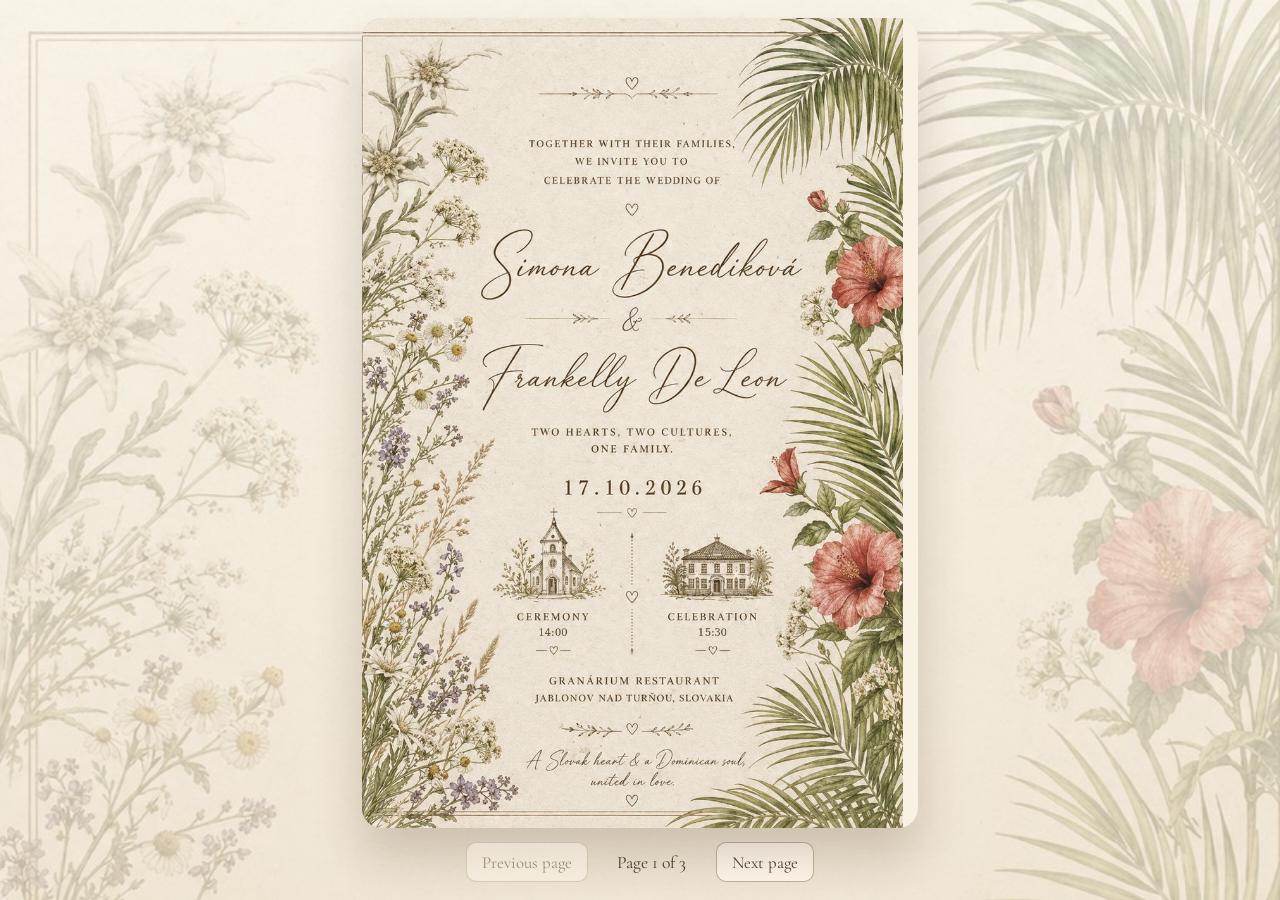
<file: index.html>
<!doctype html>
<html lang="en">
  <head>
    <meta charset="UTF-8" />
    <meta name="viewport" content="width=device-width, initial-scale=1.0" />
    <title>Simona & Frankelly | Wedding Invitation</title>
    <link rel="preconnect" href="https://fonts.googleapis.com" />
    <link rel="preconnect" href="https://fonts.gstatic.com" crossorigin />
    <link
      href="https://fonts.googleapis.com/css2?family=Cormorant+Garamond:wght@400;500;600;700&family=Great+Vibes&display=swap"
      rel="stylesheet"
    />
    <link rel="stylesheet" href="styles.css" />
  </head>
  <body>
    <main class="book-layout">
      <section class="book">
        <div class="book-track" id="book-track">
          <article class="book-page cover-page">
            <img class="cover-image" src="./assets/page1-main.png?v=20260806-2" alt="Wedding invitation cover" />
          </article>

          <article class="book-page invitation-page">
            <div class="details">
              <article>
                <h2>Date</h2>
                <p>17 October 2026</p>
              </article>
              <article>
                <h2>Ceremony</h2>
                <p>14:00</p>
              </article>
              <article>
                <h2>Celebration</h2>
                <p>15:30</p>
              </article>
              <article>
                <h2>Venue</h2>
                <p>
                  <a
                    class="venue-link"
                    href="https://www.google.com/maps/place//data=!4m2!3m1!1s0x473fa780d274a7af:0x8f6752d751218407?sa=X&ved=1t:8290&ictx=111"
                    target="_blank"
                    rel="noopener noreferrer"
                  >
                    Granárium Restaurant, Jablonov nad Turnou, Slovakia
                  </a>
                </p>
              </article>
            </div>

            <section class="menu-box">
              <h2>Menu</h2>
              <ul class="menu-details">
                <li>
                  <strong>Welcome</strong>: Crispy homemade cracklings fresh from the oven, Delicate 3-year-old
                  homemade apricot brandy served on dried apricots.
                </li>
                <li>
                  <strong>Soup</strong>: Traditional long-cooked chicken broth, homemade traditional pasta - čigy
                  (gágoríky), vegetables and meat from the soup, homemade stuffing.
                </li>
                <li>
                  <strong>Main course</strong>:
                  <span class="menu-option"><strong>Option 1</strong>: Juicy oven-roasted pork collar (also known as pork neck or coppa).</span>
                  <span class="menu-option"><strong>Option 2</strong>: Turkey thigh boneless with crispy skin, traditional potato puree with roasted onions, seasonal salad.</span>
                </li>
                <li>
                  <strong>Buffet "Swedish" tables</strong>: Crispy Bavarian pork knee baked in the oven, Traditional
                  stuffed cabbage, crispy oven-roasted pork belly, stuffed mushrooms, chicken perkelt, 2 types of
                  cutlets, Potato salad, roasted potatoes, grilled vegetables.
                </li>
              </ul>
            </section>

            <section class="accommodation-box gifting-box">
              <h2>Gifting</h2>
              <p>
                Your love, laughter, and company on our special day are all we truly need. As we live abroad,
                transporting flowers and traditional gifts would be difficult. Should you wish to honor us with a
                gift, we would be truly grateful for a contribution towards our future together.
              </p>
            </section>

            <section class="accommodation-box">
              <h2>Accommodation option</h2>
              <p>
                If you would like to stay overnight near the venue, you can check booking options here:
                <a
                  class="venue-link"
                  href="https://www.booking.com/hotel/sk/granarium.en-gb.html?aid=1288294&amp;label=[base64]&amp;sid=f7a717f416b6ef224981863a08c27c17&amp;all_sr_blocks=215159801_96951746_2_34_0&amp;checkin=2026-07-19&amp;checkout=2026-07-20&amp;dest_id=2151598&amp;dest_type=hotel&amp;dist=0&amp;group_adults=2&amp;group_children=0&amp;hapos=1&amp;highlighted_blocks=215159801_96951746_2_34_0&amp;hpos=1&amp;matching_block_id=215159801_96951746_2_34_0&amp;no_rooms=1&amp;req_adults=2&amp;req_children=0&amp;room1=A%2CA&amp;sb_price_type=total&amp;sr_order=popularity&amp;sr_pri_blocks=215159801_96951746_2_34_0__4631&amp;srepoch=1784383670&amp;srpvid=659963562c861167&amp;type=total&amp;ucfs=1&amp;"
                  target="_blank"
                  rel="noopener noreferrer"
                >
                  Book accommodation at Granárium
                </a>
              </p>
              <ul class="accommodation-details">
                <li>
                  Accommodation is available at the venue and can be arranged together with our group booking for
                  convenience. Please note that the stay is at your own expense. If you are interested, kindly share
                  your room details with us (for example: 2 adults, 2 children) so we can coordinate directly with the
                  venue. Please do not proceed with booking on your own.
                </li>
                <li>
                  If you need a crib for an infant, please bring your own crib, pillow, and crib duvet. Nothing else
                  will be needed for the rest of the room, this is only specifically for the infants.
                </li>
                <li>Please contact us directly so we can finalize the arrangements for you.</li>
              </ul>
            </section>
          </article>

          <article class="book-page rsvp-page">
            <h2>RSVP</h2>
            <p class="deadline">Please reply by September 17, 2026</p>

            <form id="rsvp-form" novalidate>
              <label>
                Your full name
                <input type="text" name="inviteeName" required />
              </label>

              <label>
                Email address (for wedding updates)
                <input type="email" name="inviteeEmail" required />
              </label>

              <fieldset>
                <legend>Will you attend?</legend>
                <label class="inline"><input type="radio" name="attendance" value="yes" required /> Yes</label>
                <label class="inline"><input type="radio" name="attendance" value="no" /> No</label>
              </fieldset>

              <section class="companions">
                <div class="companions-header">
                  <h3>Accompanying guests</h3>
                  <button type="button" id="add-guest">+ Add guest</button>
                </div>
                <p class="hint">Add the names of people coming with you.</p>
                <div id="guest-list"></div>
              </section>

              <label>
                Food or drink preferences
                <textarea
                  name="preferences"
                  rows="4"
                  placeholder="Example: Vegetarian meal, no peanuts, non-alcoholic drinks."
                ></textarea>
              </label>

              <button type="submit" class="submit">Send RSVP</button>
              <p id="form-message" role="status" aria-live="polite"></p>
            </form>
          </article>
        </div>
      </section>

      <nav class="book-controls" aria-label="Invitation pages">
        <button type="button" id="prev-page" class="page-button">Previous page</button>
        <p id="page-status" class="page-status">Page 1 of 3</p>
        <button type="button" id="next-page" class="page-button">Next page</button>
      </nav>
    </main>

    <script src="script.js"></script>
  </body>
</html>
</file>
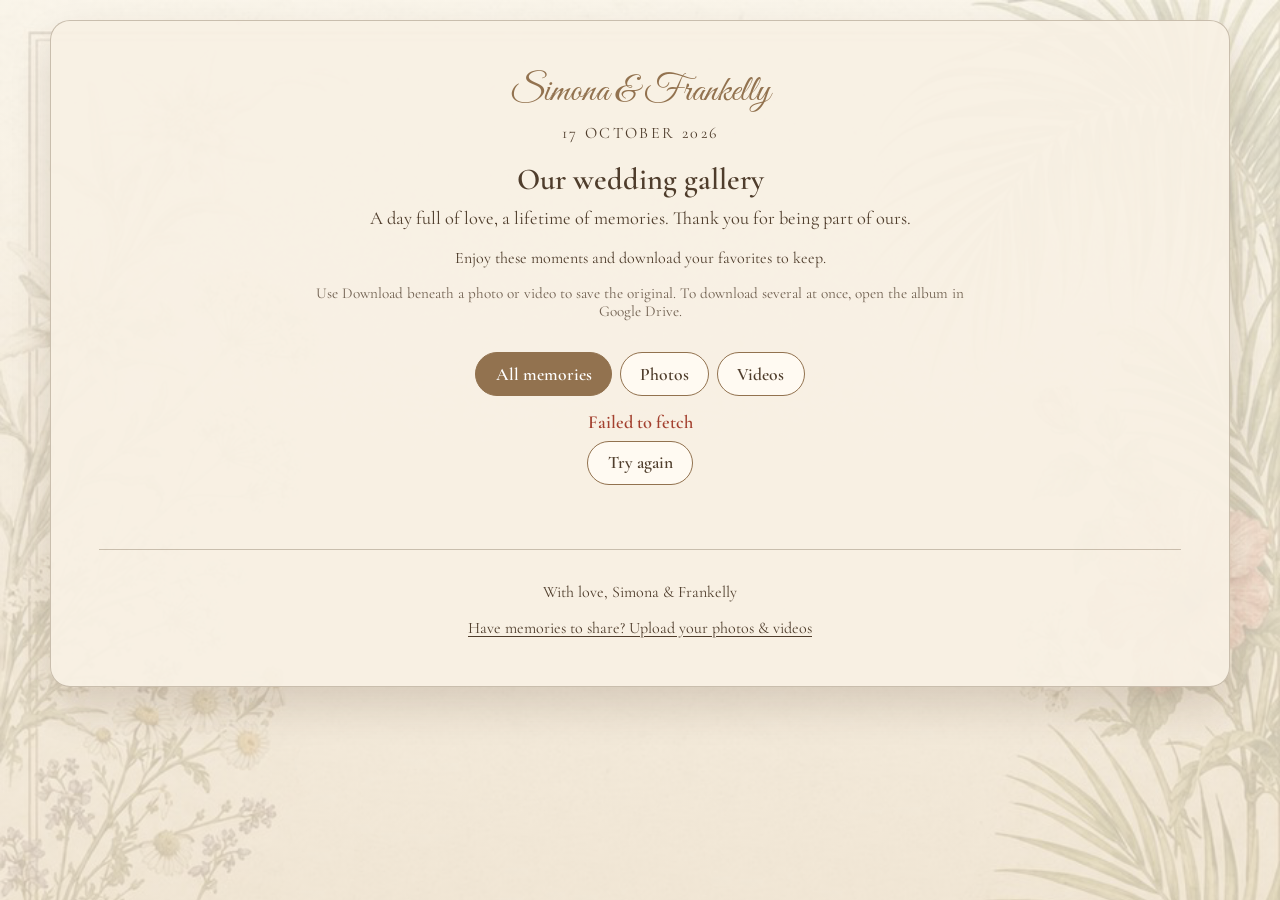
<file: gallery.html>
<!doctype html>
<html lang="en">
  <head>
    <meta charset="UTF-8" />
    <meta name="viewport" content="width=device-width, initial-scale=1.0" />
    <meta name="robots" content="noindex, nofollow" />
    <meta name="referrer" content="no-referrer" />
    <meta name="description" content="Relive Simona and Frankelly's wedding. Enjoy and download our favorite photos and videos." />
    <title>Simona &amp; Frankelly | Our wedding gallery</title>
    <link rel="preconnect" href="https://fonts.googleapis.com" />
    <link rel="preconnect" href="https://fonts.gstatic.com" crossorigin />
    <link href="https://fonts.googleapis.com/css2?family=Cormorant+Garamond:wght@400;500;600;700&amp;family=Great+Vibes&amp;display=swap" rel="stylesheet" />
    <link rel="stylesheet" href="photos.css" />
    <link rel="stylesheet" href="gallery.css" />
    <script src="gallery-config.js" defer></script>
    <script src="gallery.js" defer></script>
  </head>
  <body>
    <main class="card gallery">
      <header>
        <p class="script-title">Simona &amp; Frankelly</p>
        <p class="wedding-date">17 October 2026</p>
        <h1>Our wedding gallery</h1>
        <p class="intro">A day full of love, a lifetime of memories. Thank you for being part of ours.</p>
        <p>Enjoy these moments and download your favorites to keep.</p>
        <a id="folder-link" class="button-link" target="_blank" rel="noopener noreferrer" hidden>Open album in Google Drive</a>
        <p class="hint">Use Download beneath a photo or video to save the original. To download several at once, open the album in Google Drive.</p>
      </header>

      <div class="filters" role="group" aria-label="Filter gallery">
        <button type="button" data-filter="all" aria-pressed="true">All memories</button>
        <button type="button" data-filter="photos" aria-pressed="false">Photos</button>
        <button type="button" data-filter="videos" aria-pressed="false">Videos</button>
      </div>
      <p id="gallery-status" class="status" role="status" aria-live="polite">Loading our memories...</p>
      <button id="retry-button" type="button" hidden>Try again</button>
      <section id="gallery-grid" class="gallery-grid" aria-label="Wedding photos and videos" aria-busy="true"></section>
      <button id="load-more" class="button-link" type="button" hidden>Load more</button>
      <noscript><p>Please enable JavaScript to browse the wedding gallery.</p></noscript>
      <footer><p>With love, Simona &amp; Frankelly</p><a href="photos.html">Have memories to share? Upload your photos &amp; videos</a></footer>
    </main>

    <dialog id="preview-dialog" aria-labelledby="preview-title">
      <div class="preview-heading">
        <h2 id="preview-title"></h2>
        <button id="close-preview" type="button" aria-label="Close preview">Close</button>
      </div>
      <iframe id="preview-frame" title="Wedding media preview" allow="fullscreen" allowfullscreen></iframe>
      <p class="hint">If this format cannot be previewed, open it in Google Drive or download the original.</p>
      <div class="preview-actions">
        <a id="preview-download" class="button-link" target="_blank" rel="noopener noreferrer">Download original</a>
        <a id="preview-open" target="_blank" rel="noopener noreferrer">Open in Google Drive</a>
      </div>
    </dialog>
  </body>
</html>
</file>
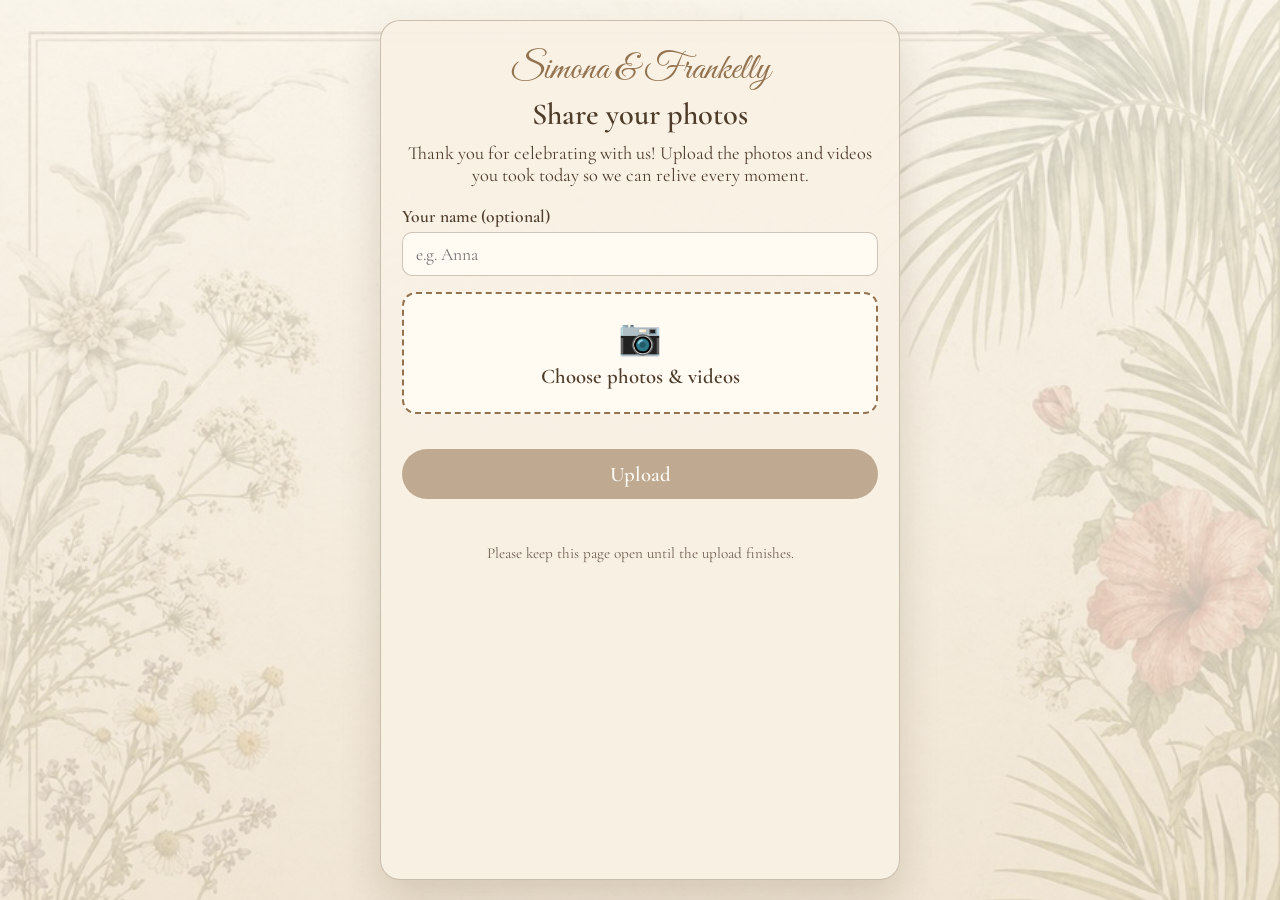
<file: photos.html>
<!doctype html>
<html lang="en">
  <head>
    <meta charset="UTF-8" />
    <meta name="viewport" content="width=device-width, initial-scale=1.0" />
    <title>Simona & Frankelly | Share your photos</title>
    <link rel="preconnect" href="https://fonts.googleapis.com" />
    <link rel="preconnect" href="https://fonts.gstatic.com" crossorigin />
    <link
      href="https://fonts.googleapis.com/css2?family=Cormorant+Garamond:wght@400;500;600;700&family=Great+Vibes&display=swap"
      rel="stylesheet"
    />
    <link rel="stylesheet" href="photos.css" />
  </head>
  <body>
    <main class="card">
      <p class="script-title">Simona &amp; Frankelly</p>
      <h1>Share your photos</h1>
      <p class="intro">
        Thank you for celebrating with us! Upload the photos and videos you took today so we can relive every moment.
      </p>

      <label class="field">
        Your name (optional)
        <input type="text" id="guest-name" maxlength="40" autocomplete="name" placeholder="e.g. Anna" />
      </label>

      <label class="picker" for="file-input">
        <span class="picker-icon" aria-hidden="true">📷</span>
        <span>Choose photos &amp; videos</span>
      </label>
      <input type="file" id="file-input" accept="image/*,video/*" multiple hidden />

      <ul id="file-list" class="file-list" aria-live="polite"></ul>

      <button type="button" id="upload-button" class="upload-button" disabled>Upload</button>
      <p id="status" class="status" role="status" aria-live="polite"></p>
      <p class="hint">Please keep this page open until the upload finishes.</p>
    </main>

    <script src="photos.js"></script>
  </body>
</html>
</file>
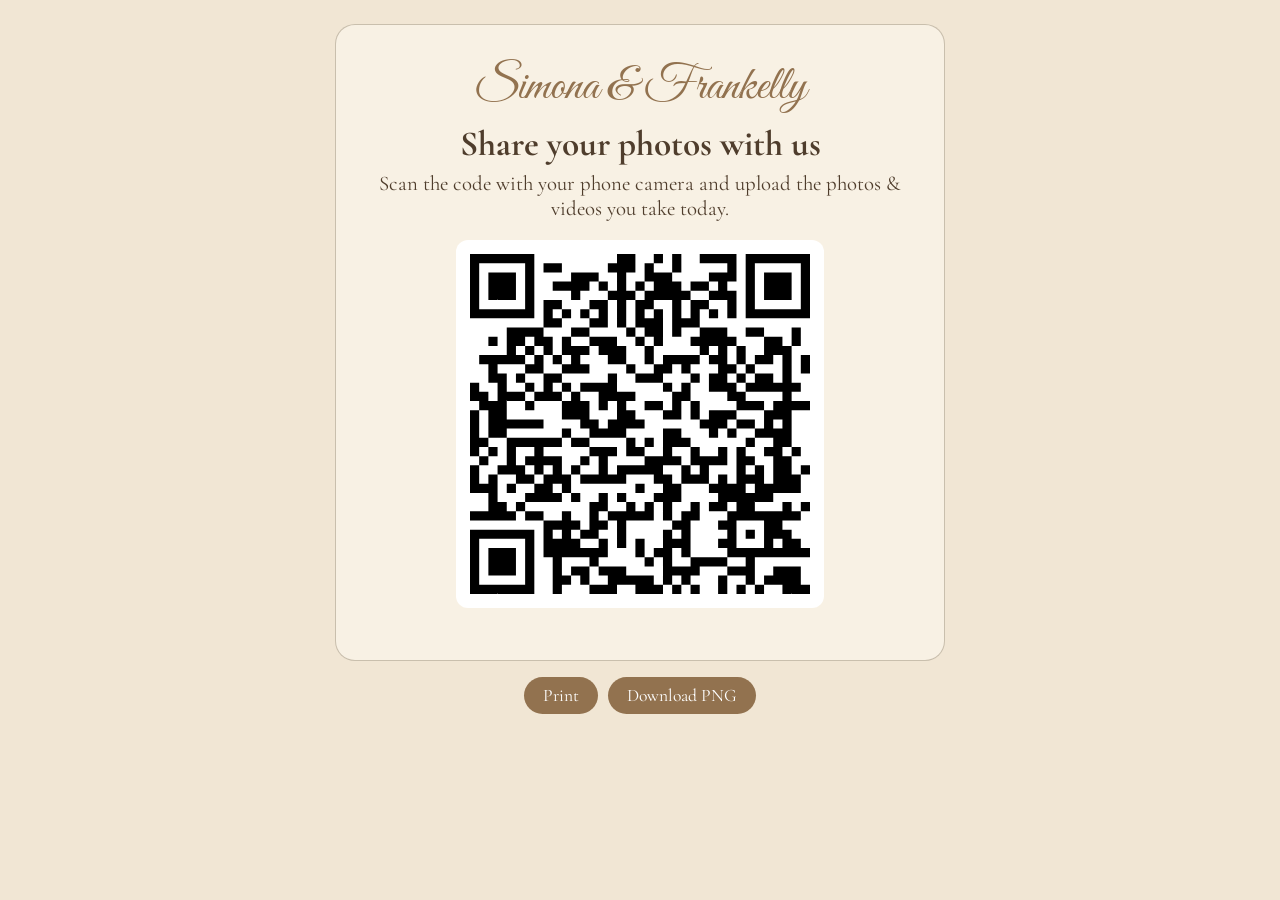
<file: qr.html>
<!doctype html>
<html lang="en">
  <head>
    <meta charset="UTF-8" />
    <meta name="viewport" content="width=device-width, initial-scale=1.0" />
    <title>Simona & Frankelly | Photo QR code</title>
    <link rel="preconnect" href="https://fonts.googleapis.com" />
    <link rel="preconnect" href="https://fonts.gstatic.com" crossorigin />
    <link
      href="https://fonts.googleapis.com/css2?family=Cormorant+Garamond:wght@400;500;600;700&family=Great+Vibes&display=swap"
      rel="stylesheet"
    />
    <style>
      body {
        margin: 0;
        font-family: "Cormorant Garamond", serif;
        color: #4f3d2c;
        background: #f1e6d4;
        display: grid;
        justify-items: center;
        gap: 1rem;
        padding: 1.5rem;
      }
      .sign {
        width: 100%;
        max-width: 560px;
        background: #f8f1e4;
        border: 1px solid rgba(95, 75, 49, 0.3);
        border-radius: 20px;
        padding: 2rem 1.5rem;
        text-align: center;
      }
      .script-title {
        font-family: "Great Vibes", cursive;
        font-size: 3rem;
        color: #92724f;
        margin: 0;
      }
      h1 {
        font-size: 2.2rem;
        margin: 0.3rem 0;
      }
      p {
        font-size: 1.3rem;
        margin: 0.4rem 0;
      }
      #qr {
        margin: 1.2rem auto;
        width: min(80vw, 340px);
        aspect-ratio: 1;
        background: #fff;
        padding: 14px;
        border-radius: 12px;
      }
      #qr svg {
        width: 100%;
        height: 100%;
        display: block;
      }
      .controls {
        display: flex;
        gap: 0.6rem;
        flex-wrap: wrap;
        justify-content: center;
      }
      .controls button {
        font: inherit;
        font-size: 1.1rem;
        padding: 0.5rem 1.2rem;
        border-radius: 999px;
        border: 0;
        background: #92724f;
        color: #fff;
        cursor: pointer;
      }
      @media print {
        body {
          background: #fff;
        }
        .controls {
          display: none;
        }
        .sign {
          border: 0;
        }
      }
    </style>
  </head>
  <body>
    <section class="sign">
      <p class="script-title">Simona &amp; Frankelly</p>
      <h1>Share your photos with us</h1>
      <p>Scan the code with your phone camera and upload the photos &amp; videos you take today.</p>
      <div id="qr" role="img" aria-label="QR code to the photo upload page"></div>
    </section>

    <div class="controls">
      <button type="button" id="print">Print</button>
      <button type="button" id="download">Download PNG</button>
    </div>

    <script src="assets/vendor/qrcode.js"></script>
    <script>
      // Defaults to photos.html next to this page; override with ?url=https://...
      const target =
        new URLSearchParams(location.search).get("url") || new URL("photos.html", location.href).href;

      const qr = qrcode(0, "H");
      qr.addData(target);
      qr.make();

      document.querySelector("#qr").innerHTML = qr.createSvgTag({ cellSize: 8, margin: 0, scalable: true });
      document.querySelector("#print").addEventListener("click", () => window.print());

      document.querySelector("#download").addEventListener("click", () => {
        const modules = qr.getModuleCount();
        const scale = 24;
        const margin = 4 * scale;
        const canvas = document.createElement("canvas");
        canvas.width = canvas.height = modules * scale + margin * 2;
        const ctx = canvas.getContext("2d");
        ctx.fillStyle = "#fff";
        ctx.fillRect(0, 0, canvas.width, canvas.height);
        ctx.fillStyle = "#000";
        for (let row = 0; row < modules; row += 1) {
          for (let col = 0; col < modules; col += 1) {
            if (qr.isDark(row, col)) {
              ctx.fillRect(margin + col * scale, margin + row * scale, scale, scale);
            }
          }
        }
        const link = document.createElement("a");
        link.download = "wedding-photos-qr.png";
        link.href = canvas.toDataURL("image/png");
        link.click();
      });
    </script>
  </body>
</html>
</file>
<file: styles.css>
:root {
  --ink: #4f3d2c;
  --paper: #f8f1e4;
  --accent: #92724f;
  --border: rgba(95, 75, 49, 0.3);
}

* {
  box-sizing: border-box;
}

body {
  margin: 0;
  font-family: "Cormorant Garamond", serif;
  color: var(--ink);
  background:
    linear-gradient(rgba(252, 248, 238, 0.72), rgba(241, 230, 212, 0.72)),
    url("./assets/site-background-enhanced.png"),
    radial-gradient(circle at 10% 20%, #fcf8ee 0%, #f1e6d4 42%, #ead8c0 100%);
  background-size: cover, cover, auto;
  background-position: center top, center top, center;
  background-repeat: no-repeat, no-repeat, no-repeat;
  background-attachment: fixed, fixed, fixed;
  overflow-x: hidden;
  position: relative;
}

.book-layout {
  min-height: 100vh;
  width: 100%;
  margin: 0;
  padding: 1rem clamp(0.5rem, 2vw, 2rem);
  display: grid;
  gap: 0.9rem;
  align-content: center;
}

.book {
  position: relative;
  overflow: hidden;
  border-radius: 20px;
  width: min(96vw, calc(90vh * 1054 / 1536));
  max-width: 1100px;
  aspect-ratio: 1054 / 1536;
  height: auto;
  margin: 0 auto;
  box-shadow:
    0 28px 48px rgba(60, 36, 13, 0.2),
    inset 0 0 0 1px rgba(95, 75, 49, 0.2);
}

.book-track {
  display: flex;
  height: 100%;
  transition: transform 500ms ease;
  will-change: transform;
}

.book-page {
  flex: 0 0 100%;
  min-height: 100%;
  height: 100%;
  padding: clamp(1.3rem, 3vw, 2.5rem);
  position: relative;
  overflow-y: auto;
  overflow-x: hidden;
  -webkit-overflow-scrolling: touch;
  scrollbar-gutter: stable;
  border: 1px solid var(--border);
}

.cover-page {
  padding: 0;
  border: 0;
  background: var(--paper);
  display: flex;
  align-items: center;
  justify-content: center;
  overflow: hidden;
}

.cover-image {
  display: block;
  width: 100%;
  height: 100%;
  object-fit: cover;
  object-position: center;
  background: transparent;
  image-rendering: auto;
}

.invitation-page::before,
.invitation-page::after,
.rsvp-page::before,
.rsvp-page::after {
  content: "";
  position: absolute;
  top: 0;
  right: 0;
  bottom: 0;
  left: 0;
  background-size: cover;
  background-position: center;
  z-index: 0;
}

.invitation-page {
  background:
    radial-gradient(circle at 20% 20%, rgba(255, 248, 234, 0.95), rgba(246, 232, 208, 0.9)),
    var(--paper);
  padding-bottom: clamp(2.4rem, 4vh, 3.5rem);
}

.invitation-page::before {
  background-image: url("./assets/invitation-theme.jpg");
  background-size: 68%;
  background-position: left center;
  opacity: 0.15;
  filter: saturate(0.92);
}

.invitation-page::after {
  background-image: url("./assets/rsvp-theme.jpg");
  background-size: 68%;
  background-position: right center;
  opacity: 0.14;
  filter: saturate(0.92);
}

.rsvp-page {
  background:
    radial-gradient(circle at 18% 20%, rgba(255, 248, 234, 0.95), rgba(246, 232, 208, 0.9)),
    var(--paper);
}

.rsvp-page::before {
  background-image: url("./assets/invitation-theme.jpg");
  background-size: 70%;
  background-position: left top;
  opacity: 0.16;
  filter: saturate(0.9);
}

.rsvp-page::after {
  background-image: url("./assets/rsvp-theme.jpg");
  background-size: 72%;
  background-position: right bottom;
  opacity: 0.14;
  filter: saturate(0.9);
}

.book-page > * {
  position: relative;
  z-index: 1;
}

.intro,
.headline,
.deadline,
.hint {
  text-align: center;
  letter-spacing: 0.04em;
}

.intro,
.deadline,
.hint {
  font-size: clamp(1.05rem, 1.8vw, 1.3rem);
}

.names {
  font-family: "Great Vibes", cursive;
  font-size: clamp(2.5rem, 5.2vw, 4.8rem);
  text-align: center;
  margin: 1rem 0 0.5rem;
  line-height: 1.05;
  font-weight: 400;
}

.names span {
  display: block;
  font-size: 0.8em;
  margin: 0.25rem 0;
}

.headline {
  font-size: clamp(1.3rem, 2.2vw, 1.7rem);
}

.details {
  margin-top: 1.6rem;
  display: grid;
  gap: 1rem;
  grid-template-columns: repeat(2, minmax(0, 1fr));
}

.details article {
  border: 1px solid rgba(95, 75, 49, 0.25);
  border-radius: 12px;
  padding: 0.75rem;
  text-align: center;
  background: rgba(255, 250, 240, 0.86);
}

.details h2 {
  margin: 0;
  font-size: 1.2rem;
  letter-spacing: 0.07em;
  text-transform: uppercase;
}

.details p {
  margin: 0.35rem 0 0;
  font-size: 1.2rem;
}

.accommodation-box {
  margin-top: 1rem;
  border: 1px solid rgba(95, 75, 49, 0.25);
  border-radius: 12px;
  background: rgba(255, 250, 240, 0.86);
  padding: 0.85rem 1rem;
}

.menu-box {
  margin-top: 1rem;
  border: 1px solid rgba(95, 75, 49, 0.25);
  border-radius: 12px;
  background: rgba(255, 250, 240, 0.86);
  padding: 0.85rem 1rem;
}

.menu-box h2,
.accommodation-box h2 {
  margin: 0;
  font-size: 1.2rem;
  letter-spacing: 0.07em;
  text-transform: uppercase;
}

.menu-details {
  margin: 0.55rem 0 0;
  padding-left: 1.35rem;
}

.menu-details li {
  margin-top: 0.45rem;
  font-size: 1.15rem;
}

.menu-option {
  display: block;
  margin-top: 0.35rem;
}

.accommodation-box p {
  margin: 0.45rem 0 0;
  font-size: 1.15rem;
}

.accommodation-details {
  margin: 0.55rem 0 0;
  padding-left: 1.35rem;
}

.accommodation-details li {
  margin-top: 0.45rem;
  font-size: 1.15rem;
}

.venue-link {
  color: var(--ink);
  text-underline-offset: 0.2rem;
  text-decoration-thickness: 1px;
}

.venue-link:hover {
  color: #705333;
}

.rsvp-page h2 {
  text-align: center;
  font-size: 2.3rem;
  margin: 0.1rem 0 0;
  letter-spacing: 0.1em;
}

form {
  display: grid;
  gap: 0.9rem;
  margin-top: 0.8rem;
  background: rgba(255, 252, 246, 0.72);
  padding: 1rem;
  border: 1px solid rgba(95, 75, 49, 0.24);
  border-radius: 14px;
  backdrop-filter: blur(0.6px);
}

label,
legend,
h3 {
  font-size: 1.2rem;
  font-weight: 600;
}

input,
textarea {
  width: 100%;
  margin-top: 0.35rem;
  font-family: inherit;
  font-size: 1.1rem;
  padding: 0.6rem 0.7rem;
  border-radius: 10px;
  border: 1px solid rgba(95, 75, 49, 0.45);
  background: rgba(255, 255, 255, 0.85);
}

fieldset {
  border: 1px solid rgba(95, 75, 49, 0.3);
  border-radius: 10px;
  padding: 0.65rem 0.8rem 0.8rem;
}

.inline {
  display: flex;
  align-items: center;
  gap: 0.55rem;
  margin-top: 0.35rem;
  font-weight: 500;
}

.inline input {
  width: auto;
  margin: 0;
}

.companions-header {
  display: flex;
  justify-content: space-between;
  align-items: center;
}

#add-guest {
  border: 1px solid rgba(95, 75, 49, 0.4);
  background: rgba(255, 252, 246, 0.95);
  color: var(--ink);
  border-radius: 10px;
  padding: 0.45rem 0.75rem;
  font-family: inherit;
  font-size: 1rem;
  cursor: pointer;
}

.guest-row {
  display: grid;
  grid-template-columns: 1fr auto;
  gap: 0.5rem;
  margin-bottom: 0.55rem;
}

.remove-guest {
  border: 1px solid rgba(95, 75, 49, 0.35);
  border-radius: 10px;
  background: #fdf8ef;
  color: var(--ink);
  padding: 0.3rem 0.7rem;
  cursor: pointer;
}

.submit {
  margin-top: 0.3rem;
  border: 0;
  border-radius: 10px;
  padding: 0.8rem 1rem;
  background: linear-gradient(120deg, #8e6f4c, #a8885f);
  color: #fff;
  font-family: inherit;
  font-size: 1.2rem;
  font-weight: 600;
  cursor: pointer;
}

.submit:disabled {
  opacity: 0.75;
  cursor: wait;
}

#form-message {
  margin: 0.2rem 0 0;
  min-height: 1.25rem;
  font-size: 1.1rem;
  text-align: center;
}

.book-controls {
  display: flex;
  align-items: center;
  justify-content: center;
  gap: 0.8rem;
}

.page-button {
  border: 1px solid rgba(95, 75, 49, 0.4);
  background: rgba(255, 248, 236, 0.95);
  color: var(--ink);
  border-radius: 10px;
  padding: 0.55rem 0.95rem;
  font-family: inherit;
  font-size: 1.05rem;
  cursor: pointer;
}

.page-button:disabled {
  opacity: 0.5;
  cursor: not-allowed;
}

.page-status {
  margin: 0;
  min-width: 6.4rem;
  text-align: center;
  font-size: 1.1rem;
}

@media (max-width: 800px) {
  .book-page {
    min-height: 100%;
    height: 100%;
  }

  .details {
    grid-template-columns: 1fr;
  }

  .book {
    width: 100%;
    max-width: none;
    aspect-ratio: 1054 / 1536;
  }

  .book-controls {
    flex-wrap: wrap;
  }
}
</file>
<file: photos.css>
:root {
  --ink: #4f3d2c;
  --paper: #f8f1e4;
  --accent: #92724f;
  --border: rgba(95, 75, 49, 0.3);
  --ok: #4f7a45;
  --error: #a3402f;
}

* {
  box-sizing: border-box;
}

body {
  margin: 0;
  min-height: 100vh;
  font-family: "Cormorant Garamond", serif;
  color: var(--ink);
  background:
    linear-gradient(rgba(252, 248, 238, 0.78), rgba(241, 230, 212, 0.78)),
    url("./assets/site-background-enhanced.png") center top / cover no-repeat fixed,
    #f1e6d4;
  display: flex;
  justify-content: center;
  padding: 1.25rem 0.9rem;
}

.card {
  width: 100%;
  max-width: 520px;
  background: rgba(248, 241, 228, 0.94);
  border: 1px solid var(--border);
  border-radius: 20px;
  padding: 1.6rem 1.3rem;
  box-shadow: 0 20px 40px rgba(60, 36, 13, 0.15);
  text-align: center;
}

.script-title {
  font-family: "Great Vibes", cursive;
  font-size: 2.3rem;
  margin: 0;
  color: var(--accent);
}

h1 {
  margin: 0.2rem 0 0.6rem;
  font-size: 1.9rem;
  font-weight: 600;
}

.intro {
  font-size: 1.15rem;
  margin: 0 0 1.2rem;
}

.field {
  display: grid;
  gap: 0.35rem;
  text-align: left;
  font-size: 1.1rem;
  font-weight: 600;
  margin-bottom: 1rem;
}

.field input {
  font: inherit;
  font-weight: 400;
  padding: 0.65rem 0.8rem;
  border-radius: 10px;
  border: 1px solid var(--border);
  background: #fffaf2;
  color: var(--ink);
}

.picker {
  display: flex;
  flex-direction: column;
  align-items: center;
  gap: 0.3rem;
  padding: 1.4rem 1rem;
  border: 2px dashed var(--accent);
  border-radius: 14px;
  font-size: 1.3rem;
  font-weight: 600;
  cursor: pointer;
  background: #fffaf2;
}

.picker-icon {
  font-size: 2.2rem;
}

.file-list {
  list-style: none;
  margin: 1rem 0 0;
  padding: 0;
  display: grid;
  gap: 0.5rem;
  text-align: left;
}

.file-item {
  display: grid;
  grid-template-columns: 1fr auto;
  gap: 0.2rem 0.6rem;
  align-items: center;
  font-size: 1rem;
  padding: 0.5rem 0.7rem;
  border: 1px solid var(--border);
  border-radius: 10px;
  background: #fffaf2;
}

.file-name {
  overflow: hidden;
  text-overflow: ellipsis;
  white-space: nowrap;
}

.file-state {
  font-weight: 600;
  font-size: 0.95rem;
}

.file-item.done .file-state {
  color: var(--ok);
}

.file-item.failed .file-state {
  color: var(--error);
}

.progress {
  grid-column: 1 / -1;
  height: 6px;
  border-radius: 3px;
  background: rgba(146, 114, 79, 0.2);
  overflow: hidden;
}

.progress-bar {
  height: 100%;
  width: 0;
  background: var(--accent);
  transition: width 200ms ease;
}

.file-item.done .progress-bar {
  background: var(--ok);
}

.file-item.failed .progress-bar {
  background: var(--error);
}

.upload-button {
  margin-top: 1.2rem;
  width: 100%;
  font: inherit;
  font-size: 1.3rem;
  font-weight: 600;
  padding: 0.8rem;
  border: 0;
  border-radius: 999px;
  background: var(--accent);
  color: #fff;
  cursor: pointer;
}

.upload-button:disabled {
  opacity: 0.55;
  cursor: not-allowed;
}

.status {
  min-height: 1.4em;
  font-size: 1.15rem;
  font-weight: 600;
  margin: 0.9rem 0 0.3rem;
}

.hint {
  font-size: 0.95rem;
  opacity: 0.8;
  margin: 0;
}
</file>
<file: gallery.css>
.gallery {
  max-width: 1180px;
  align-self: flex-start;
  padding: clamp(1.2rem, 4vw, 3rem);
}

.gallery header {
  max-width: 650px;
  margin: 0 auto;
}

.wedding-date {
  margin: 0.5rem 0 1.1rem;
  letter-spacing: 0.15em;
  text-transform: uppercase;
}

a {
  color: var(--ink);
  text-underline-offset: 0.2em;
}

button,
.button-link {
  display: inline-block;
  font: inherit;
  font-size: 1.1rem;
  font-weight: 600;
  border: 1px solid var(--accent);
  border-radius: 999px;
  padding: 0.65rem 1.2rem;
  background: #fffaf2;
  color: var(--ink);
  cursor: pointer;
  text-decoration: none;
}

button:disabled {
  opacity: 0.6;
  cursor: wait;
}

:focus-visible {
  outline: 3px solid var(--ink);
  outline-offset: 4px;
}

[hidden] {
  display: none !important;
}

.gallery header .hint {
  margin-top: 1rem;
}

.filters {
  display: flex;
  justify-content: center;
  flex-wrap: wrap;
  gap: 0.5rem;
  margin: 2rem 0 0;
}

.filters [aria-pressed="true"],
.button-link {
  background: var(--accent);
  color: white;
}

.status.error {
  color: var(--error);
}

.gallery-grid {
  display: grid;
  grid-template-columns: repeat(auto-fill, minmax(min(100%, 240px), 1fr));
  gap: 1rem;
  margin: 1.5rem 0;
  text-align: left;
}

.memory {
  min-width: 0;
  overflow: hidden;
  border: 1px solid var(--border);
  border-radius: 14px;
  background: #fffaf2;
}

.memory-preview {
  width: 100%;
  height: 240px;
  display: grid;
  place-items: center;
  position: relative;
  padding: 0;
  border: 0;
  border-radius: 0;
  background: #eadcc7;
  overflow: hidden;
}

.memory-preview img {
  width: 100%;
  height: 100%;
  object-fit: cover;
}

.media-badge {
  position: absolute;
  bottom: 0.6rem;
  left: 0.6rem;
  padding: 0.3rem 0.7rem;
  border-radius: 999px;
  background: #4f3d2c;
  color: white;
}

.memory-details {
  display: flex;
  align-items: center;
  justify-content: space-between;
  gap: 0.6rem;
  padding: 0.7rem 0.9rem;
}

.memory h2 {
  font-size: 1.15rem;
  margin: 0 0 0.4rem;
  overflow-wrap: anywhere;
}

.memory-details p {
  margin: 0.4rem 0;
}

footer {
  margin-top: 2.5rem;
  padding-top: 1rem;
  border-top: 1px solid var(--border);
}

dialog {
  width: min(960px, calc(100% - 1.5rem));
  max-height: calc(100dvh - 2rem);
  overflow: auto;
  padding: 1rem;
  border: 1px solid var(--border);
  border-radius: 16px;
  background: var(--paper);
  color: var(--ink);
}

dialog::backdrop {
  background: rgba(30, 22, 14, 0.8);
}

body:has(dialog[open]) {
  overflow: hidden;
}

.preview-heading,
.preview-actions {
  display: flex;
  align-items: center;
  justify-content: space-between;
  gap: 1rem;
}

.preview-heading h2 {
  overflow-wrap: anywhere;
  min-width: 0;
  font-size: 1.2rem;
}

.preview-actions {
  flex-wrap: wrap;
  margin-top: 1rem;
}

iframe {
  display: block;
  width: 100%;
  height: min(65dvh, 650px);
  border: 0;
  border-radius: 8px;
  background: #201b17;
  margin-bottom: 0.8rem;
}
</file>
